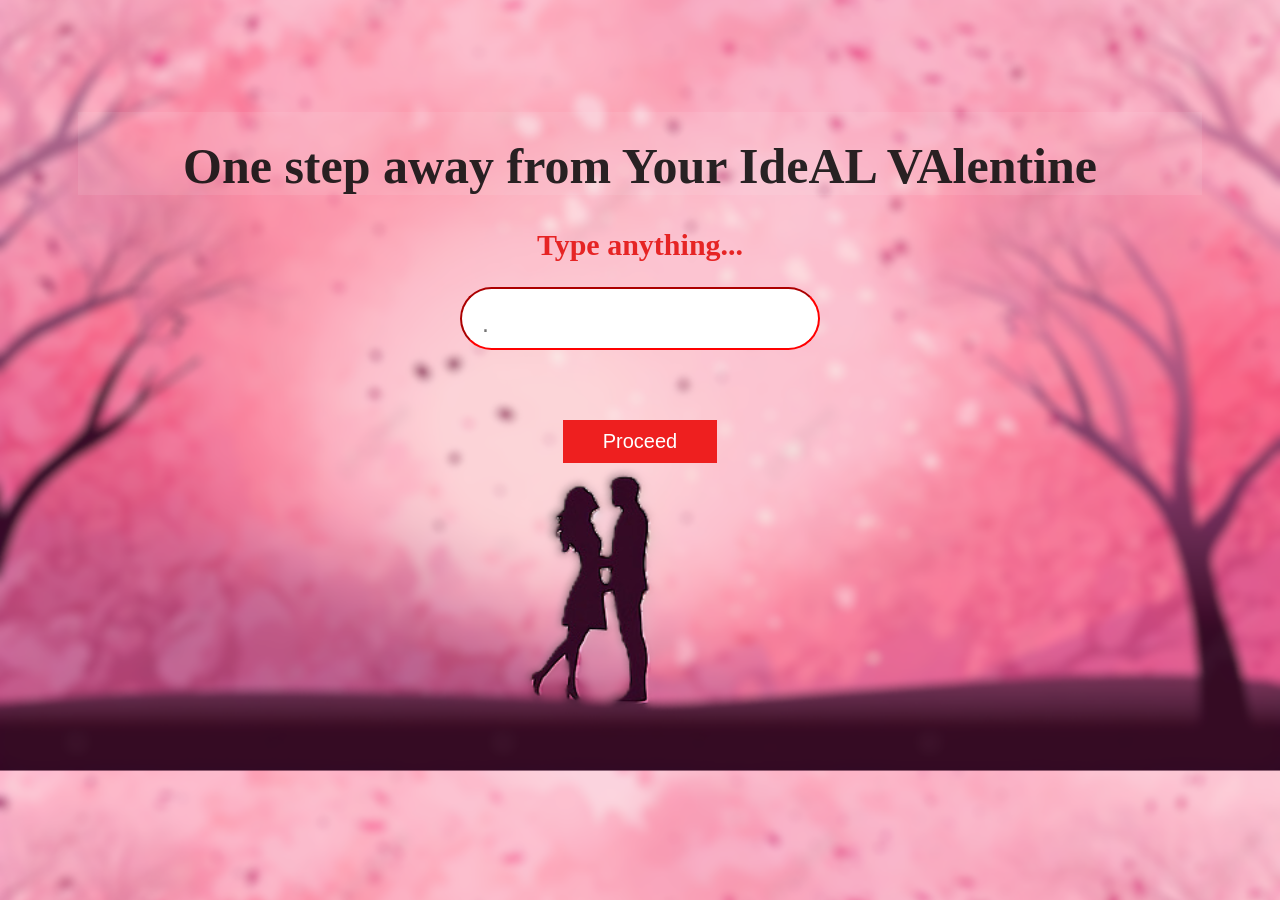
<file: index.html>
<!DOCTYPE html>
<html lang="en">
<head>
    <meta charset="UTF-8">
    <meta name="viewport" content="width=device-width, initial-scale=1.0">
    <title>Valentine's Fun</title>
    <style>
        body {
            text-align: center;
            font-family: Arial, sans-serif;
            background-color: pink;
            padding: 70px;
            background-image:url("images/image_no_watermark\ \(1\).png"); 
            background-size: cover;
            background-position-y: 48%;
           
        }
        input {
            padding: 20px;
            padding-block-end: 10px;
            font-size: 25px;
         
            margin-bottom: 70px;
            border-radius: 45px;
            border-color: red;
        }
        button {
            margin-bottom:140px;
            
            padding: 10px 40px;
            font-size: 20px;
            background-color: rgb(238, 31, 31);
            color: white;
            border: none;
            cursor: pointer;
        }
      .head h1{
        width:100%;

        display:flex;
        justify-content:center;
        color:rgba(16, 16, 16, 0.897);
        background-color: rgba(245, 245, 245, 0.093);
        padding-top: 25px;
        font-size: 50px;
        font-family:cursive;

      color:rgba(16, 16, 16, 0.897);
       
         }
       .head h2{
        width:100%;
        display:flex;
        justify-content:center;
        color:rgb(230, 36, 36);
    
        font-size: 30px;
        font-family:cursive;
       }
    </style>
</head>
<body>
    <div class="head">
    <h1 >One step away from Your IdeAL VAlentine</h1>
    <h2>Type anything...</h2>
</div>
         
    <form action="valentine.html">
        <input type="text" name="crushName" placeholder="." required>
        <br>
        <button type="submit">Proceed</button>
    </form>
</body>
</html>
</file>
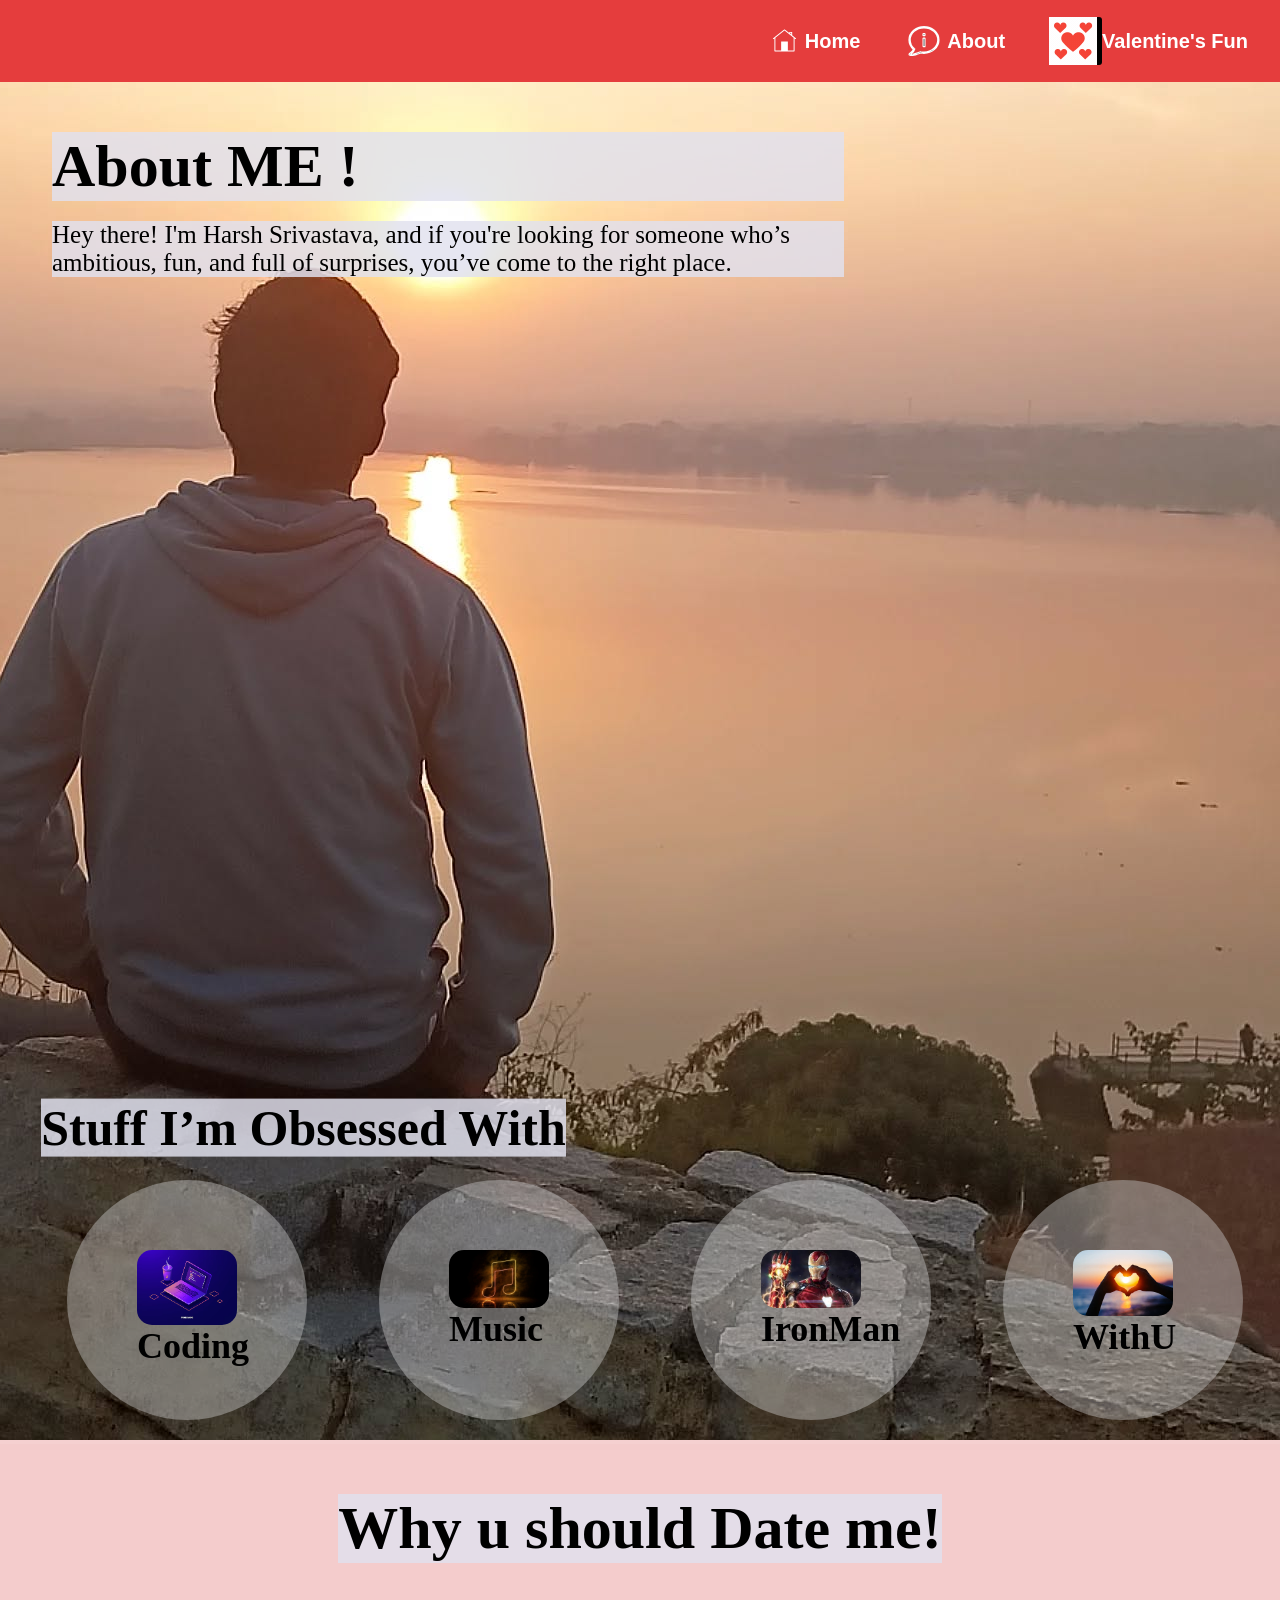
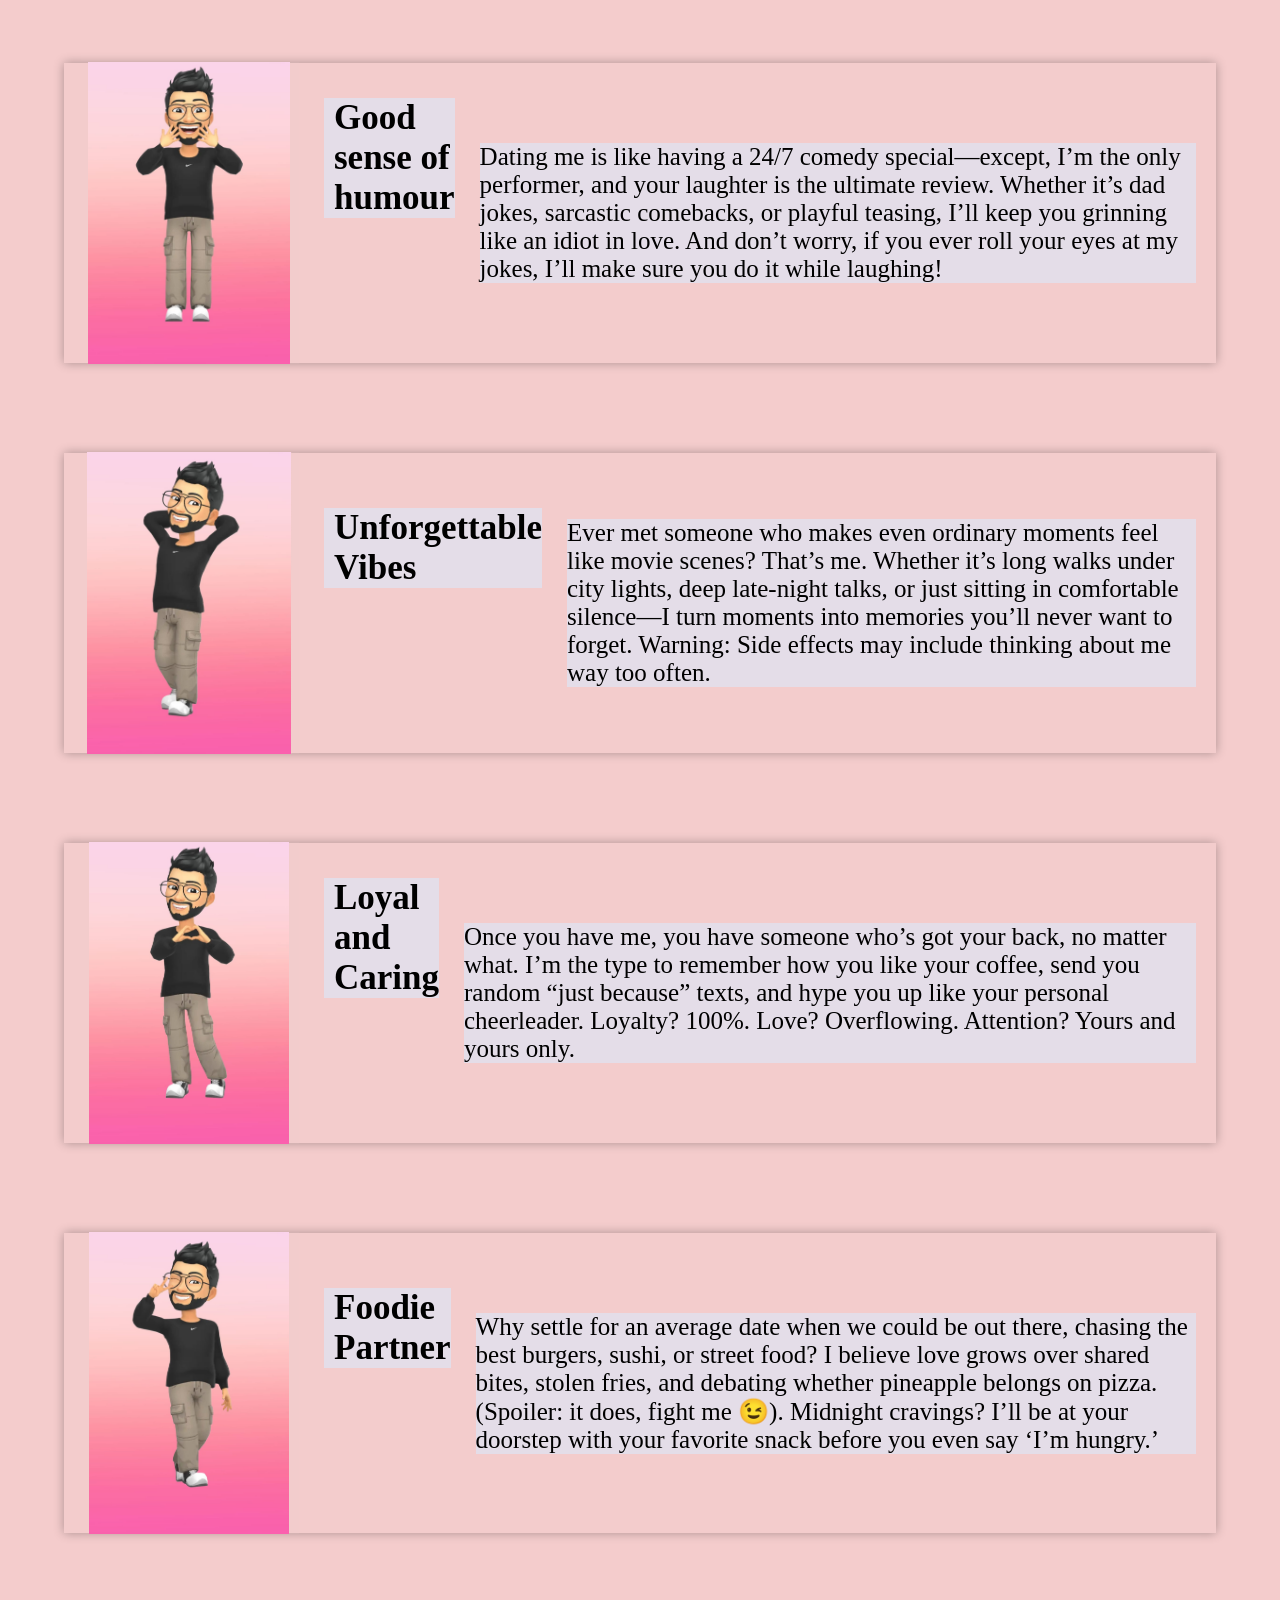
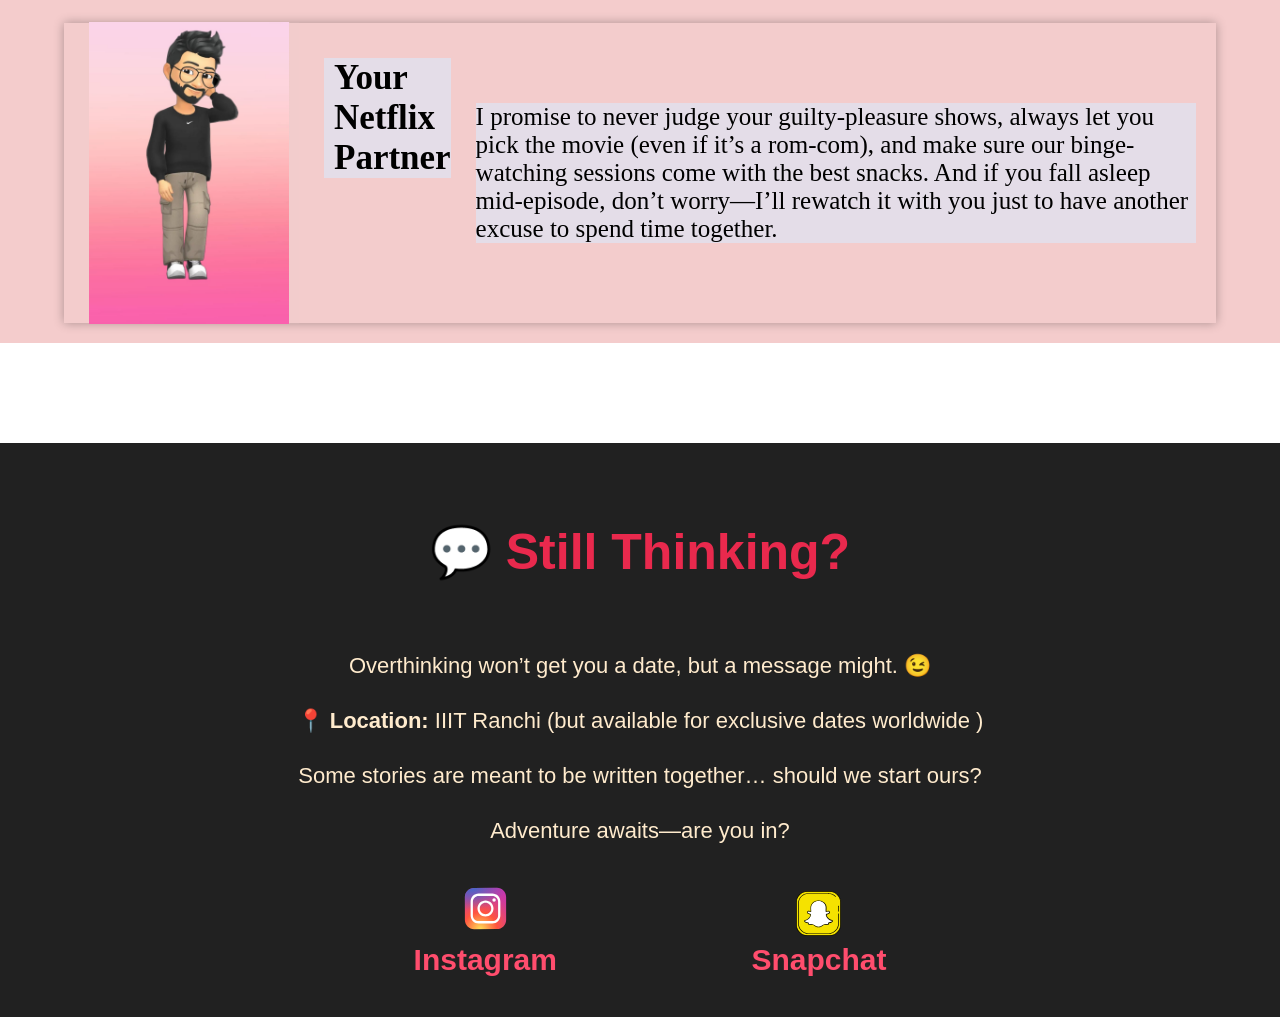
<file: about.html>
<!DOCTYPE html>
<html lang="en">
<head>
    <meta charset="UTF-8">
    <meta name="viewport" content="width=device-width, initial-scale=1.0">
    <title>About</title>
    <link rel="stylesheet" href="style.css">
</head>
<body>
    <nav class="navbar">
        <a href="valentine.html">
            <svg xmlns="http://www.w3.org/2000/svg" viewBox="0 0 50 50" width="35px" height="24px" fill="white"><path d="M 24.962891 1.0546875 A 1.0001 1.0001 0 0 0 24.384766 1.2636719 L 1.3847656 19.210938 A 1.0005659 1.0005659 0 0 0 2.6152344 20.789062 L 4 19.708984 L 4 46 A 1.0001 1.0001 0 0 0 5 47 L 18.832031 47 A 1.0001 1.0001 0 0 0 19.158203 47 L 30.832031 47 A 1.0001 1.0001 0 0 0 31.158203 47 L 45 47 A 1.0001 1.0001 0 0 0 46 46 L 46 19.708984 L 47.384766 20.789062 A 1.0005657 1.0005657 0 1 0 48.615234 19.210938 L 41 13.269531 L 41 6 L 35 6 L 35 8.5859375 L 25.615234 1.2636719 A 1.0001 1.0001 0 0 0 24.962891 1.0546875 z M 25 3.3222656 L 44 18.148438 L 44 45 L 32 45 L 32 26 L 18 26 L 18 45 L 6 45 L 6 18.148438 L 25 3.3222656 z M 37 8 L 39 8 L 39 11.708984 L 37 10.146484 L 37 8 z" fill="white"/></svg>
            Home</a>
     
        <a href="about.html" class="nav-link">
            <svg xmlns="http://www.w3.org/2000/svg" viewBox="0 0 50 50" width="40px" height="30px" style="stroke: white; stroke-width: 2;">
                <path d="M 25 1 C 11.222656 1 0 10.878906 0 23.1875 C 0 29.234375 2.773438 34.664063 7.21875 38.6875 C 6.546875 40.761719 5.046875 42.398438 3.53125 43.65625 C 2.714844 44.332031 1.933594 44.910156 1.3125 45.46875 C 1.003906 45.746094 0.722656 46.027344 0.5 46.375 C 0.277344 46.722656 0.078125 47.21875 0.21875 47.75 L 0.34375 48.15625 L 0.6875 48.375 C 1.976563 49.117188 3.582031 49.246094 5.3125 49.125 C 7.042969 49.003906 8.929688 48.605469 10.78125 48.09375 C 14.375 47.101563 17.75 45.6875 19.53125 44.90625 C 21.289063 45.273438 23.054688 45.5 24.90625 45.5 C 38.683594 45.5 49.90625 35.621094 49.90625 23.3125 C 49.90625 11.007813 38.78125 1 25 1 Z M 25 3 C 37.820313 3 47.90625 12.214844 47.90625 23.3125 C 47.90625 34.402344 37.730469 43.5 24.90625 43.5 C 23.078125 43.5 21.355469 43.320313 19.625 42.9375 L 19.28125 42.84375 L 19 43 C 17.328125 43.738281 13.792969 45.179688 10.25 46.15625 C 8.476563 46.644531 6.710938 47.019531 5.1875 47.125 C 4.167969 47.195313 3.539063 46.953125 2.84375 46.78125 C 3.339844 46.355469 4.019531 45.847656 4.8125 45.1875 C 6.554688 43.742188 8.644531 41.730469 9.375 38.75 L 9.53125 38.125 L 9.03125 37.75 C 4.625 34.015625 2 28.875 2 23.1875 C 2 12.097656 12.175781 3 25 3 Z M 23.8125 12.8125 C 23.511719 12.8125 23.40625 12.988281 23.40625 13.1875 L 23.40625 15.8125 C 23.40625 16.113281 23.613281 16.1875 23.8125 16.1875 L 26.1875 16.1875 C 26.488281 16.1875 26.59375 16.011719 26.59375 15.8125 L 26.59375 13.1875 C 26.59375 12.886719 26.386719 12.8125 26.1875 12.8125 Z M 23.90625 20.09375 C 23.605469 20.09375 23.5 20.300781 23.5 20.5 L 23.5 33.90625 C 23.5 34.207031 23.707031 34.3125 23.90625 34.3125 L 23.90625 34.40625 L 26.1875 34.40625 C 26.488281 34.40625 26.59375 34.199219 26.59375 34 L 26.59375 20.5 C 26.59375 20.199219 26.386719 20.09375 26.1875 20.09375 Z"/>
            </svg>About
        </a></svg>

        <a href="harsh.html" class="nav-link">
            <div class="gif-container">
            <img src="images/icons8-valentine.gif" alt="GIF" >
        </div>
        

            Valentine's Fun</a> 

    </nav>
    <div class="mainSection">
        <div class="backgroundimage">
        <img src="images/harshbackground.png" alt="">
        </div>
        <div class="text-overlay">
           <h1>About ME !</h1>
           <p>
            Hey there! I'm Harsh Srivastava, and if you're looking for someone who’s ambitious, fun, and full of surprises, you’ve come to the right place.
           </p>
           </div>
        
       
            <div class="hobbie">
           <h1>Stuff I’m Obsessed With</h1> 
           </div>
            <div class="slider-container">
                           
            
                <div class="slide">
                    <img src="images/coding.avif" alt="" srcset="">
                    <h2 >Coding</h2>
                </div>
                <div class="slide">
                    <img src="images/music.jpg" alt="">
                    <h2>Music</h2>

                    
                </div>
                <div class="slide">
                    <img src="images/ironmanreal.jpg" alt="">
                    <h2>IronMan</h2>
                </div>
                <div class="slide">
                    <img src="images/love.jpg" alt="">
                    <h2>WithU</h2>
                </div>
              
        
            </div>
         </div>
         
                




        
    

<div class="next-container">
    <div class="section1">
        <h1>Why u should Date me!</h1>
        

    </div>
    <div class="ticket-container">
        <div class="ticket">
            
            <div class="ticketimage">
                <img src="images/ticketp.jpg" alt="">
            </div>
            <h2>Good sense of humour</h2>
            <p>
                Dating me is like having a 24/7 comedy special—except, I’m the only performer, and your laughter is the ultimate review. Whether it’s dad jokes, sarcastic comebacks, or playful teasing, I’ll keep you grinning like an idiot in love. And don’t worry, if you ever roll your eyes at my jokes, I’ll make sure you do it while laughing!

            </p>
            


        </div>
        <div class="ticket">
            <div class="ticketimage">
                <img src="images/ticket2.jpg" alt="">
            </div>
            <h2>Unforgettable Vibes</h2> 
            <p>
                Ever met someone who makes even ordinary moments feel like movie scenes? That’s me. Whether it’s long walks under city lights, deep late-night talks, or just sitting in comfortable silence—I turn moments into memories you’ll never want to forget. Warning: Side effects may include thinking about me way too often.
            </p> 
            
        </div>
        <div class="ticket">
            <div class="ticketimage">
                <img src="images/ticket3.jpg" alt="">
            </div>
            <h2>Loyal and Caring</h2>
                        <p>
                Once you have me, you have someone who’s got your back, no matter what. I’m the type to remember how you like your coffee, send you random “just because” texts, and hype you up like your personal cheerleader. Loyalty? 100%. Love? Overflowing. Attention? Yours and yours only.
            </p>  
            
            
        </div>
        <div class="ticket">
            <div class="ticketimage">
                <img src="images/ticket4.jpg" alt="">
            </div>
            <h2>Foodie Partner</h2>
            <p>
                Why settle for an average date when we could be out there, chasing the best burgers, sushi, or street food? I believe love grows over shared bites, stolen fries, and debating whether pineapple belongs on pizza. (Spoiler: it does, fight me 😉). Midnight cravings? I’ll be at your doorstep with your favorite snack before you even say ‘I’m hungry.’
            </p>
            
            
        </div>
        <div class="ticket">  
            <div class="ticketimage">
                <img src="images/ticket5.jpg" alt="">
            </div>
            <h2>Your Netflix Partner</h2>
            <p>
                I promise to never judge your guilty-pleasure shows, always let you pick the movie (even if it’s a rom-com), and make sure our binge-watching sessions come with the best snacks. And if you fall asleep mid-episode, don’t worry—I’ll rewatch it with you just to have another excuse to spend time together.
            </p>
            
        </div>
        
    

    </div>


</div>
<footer class="footer">
    <h2>💬 Still Thinking?</h2>
    <p>Overthinking won’t get you a date, but a message might. 😉</p>
    
    <p>📍 <strong>Location:</strong> IIIT Ranchi (but available for exclusive dates worldwide )</p>
    <p> Some stories are meant to be written together… should we start ours?</p>
    <p> Adventure awaits—are you in?</p>
    <div class="social-icons">
        <a href="https://www.instagram.com/harshsrivastava337/">
            <svg xmlns="http://www.w3.org/2000/svg" viewBox="0 0 48 48" width="55px" height="55px"><radialGradient id="yOrnnhliCrdS2gy~4tD8ma" cx="19.38" cy="42.035" r="44.899" gradientUnits="userSpaceOnUse"><stop offset="0" stop-color="#fd5"/><stop offset=".328" stop-color="#ff543f"/><stop offset=".348" stop-color="#fc5245"/><stop offset=".504" stop-color="#e64771"/><stop offset=".643" stop-color="#d53e91"/><stop offset=".761" stop-color="#cc39a4"/><stop offset=".841" stop-color="#c837ab"/></radialGradient><path fill="url(#yOrnnhliCrdS2gy~4tD8ma)" d="M34.017,41.99l-20,0.019c-4.4,0.004-8.003-3.592-8.008-7.992l-0.019-20	c-0.004-4.4,3.592-8.003,7.992-8.008l20-0.019c4.4-0.004,8.003,3.592,8.008,7.992l0.019,20	C42.014,38.383,38.417,41.986,34.017,41.99z"/><radialGradient id="yOrnnhliCrdS2gy~4tD8mb" cx="11.786" cy="5.54" r="29.813" gradientTransform="matrix(1 0 0 .6663 0 1.849)" gradientUnits="userSpaceOnUse"><stop offset="0" stop-color="#4168c9"/><stop offset=".999" stop-color="#4168c9" stop-opacity="0"/></radialGradient><path fill="url(#yOrnnhliCrdS2gy~4tD8mb)" d="M34.017,41.99l-20,0.019c-4.4,0.004-8.003-3.592-8.008-7.992l-0.019-20	c-0.004-4.4,3.592-8.003,7.992-8.008l20-0.019c4.4-0.004,8.003,3.592,8.008,7.992l0.019,20	C42.014,38.383,38.417,41.986,34.017,41.99z"/><path fill="#fff" d="M24,31c-3.859,0-7-3.14-7-7s3.141-7,7-7s7,3.14,7,7S27.859,31,24,31z M24,19c-2.757,0-5,2.243-5,5	s2.243,5,5,5s5-2.243,5-5S26.757,19,24,19z"/><circle cx="31.5" cy="16.5" r="1.5" fill="#fff"/><path fill="#fff" d="M30,37H18c-3.859,0-7-3.14-7-7V18c0-3.86,3.141-7,7-7h12c3.859,0,7,3.14,7,7v12	C37,33.86,33.859,37,30,37z M18,13c-2.757,0-5,2.243-5,5v12c0,2.757,2.243,5,5,5h12c2.757,0,5-2.243,5-5V18c0-2.757-2.243-5-5-5H18z"/></svg> <div class="hey">Instagram</div>  </a>
        <a href="https://www.snapchat.com/add/harshsrivas6556?share_id=XJExiMbjgaQ&locale=en-GB"><?xml version="1.0" encoding="iso-8859-1"?>
            <!-- Uploaded to: SVG Repo, www.svgrepo.com, Generator: SVG Repo Mixer Tools -->
            <svg height="45px" width="45px" version="1.1" id="Layer_1" xmlns="http://www.w3.org/2000/svg" xmlns:xlink="http://www.w3.org/1999/xlink" 
                 viewBox="0 0 508 508" xml:space="preserve">
            <path style="fill:#F5E200;" d="M504,378.8c0,68.8-56.4,125.2-125.2,125.2H129.2C60.4,504,4,447.6,4,378.8V129.2
                C4,60.4,60.4,4,129.2,4h249.6C447.6,4,504,60.4,504,129.2V378.8z"/>
            <path style="fill:#FFFFFF;" d="M252.8,111.6c-18.8,0-38.4,5.6-53.6,17.6c-11.6,8.8-20.4,21.2-26,34.4c0,0-0.8,0-0.8,0.4
                c-5.6,13.6-5.2,28.4-5.2,41.6l0,0c4,9.6,2.4,18.8,1.6,27.2c0,0.4,0.4,1.2,0.4,1.2c-4.4,0.8-8.4,0.4-13.2,0.4l0,0
                c-3.2,0-6.4-2.4-10.4-3.6c0,0,0-0.4-0.4-0.4c-3.6-0.8-7.2,0-10,2l0,0l0,0c-2.4,1.6-5.2,4-5.6,8.4c0,0.4,0,0.4,0,0.8
                c0.4,2.4,2,4.4,3.6,5.6c1.6,1.2,2.8,2,3.6,2.8v-0.4c6.8,4.4,14.4,8.4,21.2,8.4l0,0c4.4,4,8.4,5.6,9.2,9.6c1.2,4.8,0,11.2-4,16.8l0,0
                c-8,14.8-18.4,27.6-32,36.8c-7.2,4.8-15.2,8.4-23.6,10.8c0,0,0,0-0.4,0c-1.6,0.8-5.6,1.2-8.4,4.8c0,0.4-0.4,0.4-0.4,0.8
                c-0.8,2.4,0,5.2,1.2,6.8c1.2,1.6,2.4,2.4,3.6,2.8l0,0c7.2,4,14.8,5.6,22,7.6l0,0c5.2,1.2,9.6,1.6,13.6,3.2c0,0.4,0.4,1.6,1.6,3.6
                c1.2,4,2,8.4,3.2,13.2c0.4,1.2,1.6,2.4,2.8,2.8c3.2,0.8,4.8-0.4,5.2-0.4h0.4c12-2,23.6-4,34.4-1.2l0,0c11.2,2.8,20.8,10.8,32,17.6
                H218l0,0c8,4.8,16,9.2,27.6,9.6l0,0l-0.4,0.8c7.6,0.4,14,0.4,21.2,0.4l0,0c6-4,12-3.6,17.2-6.8c0,0,0-0.4,0.4-0.4
                c11.6-6.8,22-14.8,33.6-20l0,0c3.6-1.2,8.4-1.2,13.6-1.6l0,0c9.6-0.4,18.8,0.4,28.4,1.6c0.4,0,0.8,0,0.8,0c1.2,0,2.4-0.8,3.2-1.6
                c0.8-0.8,0.8-1.6,0.8-2c0.4-0.8,0.4-1.6,0-0.8c0-0.4,0.4-0.4,0.4-0.8c1.6-5.6,2.8-10.8,5.6-14c1.2-1.2,3.2-2,6-1.6h0.4
                c8-0.8,15.6-4,22.4-6.4c0,0,0,0,0.4,0c2.4-1.2,6.4-2.4,9.2-6l0,0l0,0c2.4-3.2,1.2-7.2-2-9.2l0,0h-1.2h-0.8l0,0
                c-4-2.4-6.8-2.8-9.2-3.6h0.4c-16-5.2-30-16-40.4-29.6c-5.6-7.6-10.4-15.6-14-24.4l0,0c-1.2-3.6-1.2-8,0.4-10.4l0,0
                c2.8-4,8.4-6.8,14-8.8l0,0c6.4-2,13.2-4.8,18.8-9.6l0,0c0.8-0.8,1.2-2,2-3.6s3.2-4-0.4-6.4l0,0c0-3.2-1.2-6-5.2-7.2l0,0
                c-3.6,0-7.6,0-11.2,0l0,0l0,0c-4,1.2-7.2,2.4-10,2.8l0,0c-4,0-8,0-11.2-1.2c0-0.4,0-2.8,0-2.8l0,0c-0.4-8-1.2-13.6-1.2-21.2l0,0
                c0-11.2,1.6-22.8,0-34.4h0.4c-3.6-19.6-16-37.2-32-48.4c-11.6-8-25.2-10.8-39.2-14.8l0,0C262,111.2,257.2,111.6,252.8,111.6z"/>
            <path d="M378.8,508H129.2C58,508,0,450,0,378.8V129.2C0,58,58,0,129.2,0h249.6C450,0,508,58,508,129.2v249.6
                C508,450,450,508,378.8,508z M129.2,8C62.4,8,8,62.4,8,129.2v249.6C8,445.6,62.4,500,129.2,500h249.6c66.8,0,121.2-54.4,121.2-121.2
                V129.2C500,62.4,445.6,8,378.8,8H129.2z"/>
            <path d="M370,484H138c-62,0-114-52.4-114-114V138C24,76,76,24,138,24h231.2c2.4,0,4,1.6,4,4s-1.6,4-4,4H138C80.4,32,32,80.4,32,138
                v232c0,57.6,48.8,106,106,106h232c57.6,0,106-48.8,106-106V258c0-2.4,1.6-4,4-4s4,1.6,4,4v112C484,432,432,484,370,484z"/>
            <path d="M446.8,65.2c-1.2,0-2-0.4-2.8-1.2c-19.6-19.6-50-32-78-32c-2.4,0-4-1.6-4-4s1.6-4,4-4c30.4,0,62.4,13.2,83.6,34.4
                c1.6,1.6,1.6,4,0,5.6C449.2,64.8,448,65.2,446.8,65.2z"/>
            <path d="M480,234c-2.4,0-4-1.6-4-4v-59.2c0-2.4,1.6-4,4-4s4,1.6,4,4V230C484,232.4,482.4,234,480,234z"/>
            <path d="M256,410.4c-0.8,0-1.6,0-2.4,0c-0.4,0-1.2,0-1.6,0c-20.8,0-34.8-10-46-17.6c-7.6-5.2-13.6-9.6-20.4-10.8
                c-3.6-0.8-7.2-0.8-11.2-0.8c-6.4,0-11.2,0.8-15.2,1.6h-0.4c-2.4,0.4-5.2,1.2-8,1.2c-6,0-10.4-3.2-12.4-9.2c-0.8-2.4-1.2-4.8-1.6-6.8
                l-0.4-0.8c-0.4-1.2-0.8-2.8-0.8-4c-13.2-2-22.8-4.8-29.6-8c-6.4-2.8-10.8-6.8-12.8-11.2v-0.4c-0.4-1.6-0.8-2.8-0.8-4.4
                c-0.4-5.6,3.6-10.8,9.6-11.6c9.2-1.6,17.6-4.8,25.6-10c6.4-4,12.8-9.6,18.4-16c9.6-11.2,14.4-21.6,15.2-23.6c0,0,0,0,0-0.4
                c0,0,0-0.4,0.4-0.4c1.6-3.2,2-6,1.6-7.2c-1.6-3.6-10-6.4-14.4-8l-1.2-0.4c-1.6-0.4-2.8-0.8-4-1.2c-5.6-2.4-10-4.8-13.2-7.6
                c-6.4-6-6.4-12.4-5.6-14.8c0.8-4.4,4-8.4,8.8-11.2c6-3.6,13.6-4,18.8-1.6c4.8,2.4,8.8,3.2,12.4,3.2c0.4,0,0.8,0,0.8,0
                c0-1.2,0-2.4-0.4-3.6v-0.4c-1.2-21.6-3.2-48.8,4.4-65.2c5.2-11.2,12-20.8,20-28.8c6.8-6.8,15.2-12,24-16c15.6-6.8,30.4-8,37.6-8h5.2
                c0,0,0.4,0,0.8,0c7.2,0,22,1.2,37.6,8c9.2,4,17.2,9.6,24.4,16c8.4,8,15.2,17.6,20.4,28.8c7.6,16.4,5.6,43.6,4.4,65.2v1.2
                c0,1.2,0,2-0.4,2.8c0,0,0,0,0.4,0c3.2-0.4,7.2-1.6,11.6-3.2c3.2-1.6,6.4-1.6,8-1.6c2.8,0,6,0.4,8.4,1.6c7.6,2.8,12.4,8.8,12.4,15.6
                c0,2.4-0.4,6.8-4.8,11.6c-3.2,3.2-7.6,6-14,8.4c-0.8,0.4-2,0.8-3.6,1.2l-1.6,0c-4.4,1.6-12.8,4-14.4,8c-0.8,1.6-0.4,4,1.2,7.6
                c0,0.4,0.4,0.8,0.4,0.8c4,8.4,22.4,43.2,58.8,49.2c6,0.8,10,6,9.6,12c0,1.6-0.4,2.8-0.8,4.4c-2,4.8-6.4,8.4-12.8,11.2
                c-6.8,3.2-16.4,6-29.6,8c-0.4,1.2-0.8,2.4-0.8,4l-0.4,2c-0.4,2-0.8,4-1.6,5.6c-1.6,5.6-6,8.8-12,8.8c-2.4,0-5.2-0.4-8.4-0.8
                c-4-0.8-9.2-1.6-15.6-1.6c-4,0-7.6,0.4-11.2,0.8c-6.8,1.2-13.2,5.6-20.4,10.8C290.8,400.8,276.8,410.4,256,410.4z M174.4,373.2
                c4.4,0,8.4,0.4,12.4,1.2c8.4,1.6,15.6,6.4,23.6,12c11.2,8,23.2,16.4,41.6,16.4c0.4,0,0.8,0,0.8,0c0.4,0,0.4,0,0.8,0c0.4,0,1.2,0,2,0
                c18.4,0,30.4-8.8,41.2-16.4c8-5.6,15.2-10.8,24-12c4-0.8,8.4-1.2,12.4-1.2c7.2,0,12.8,0.8,17.2,2c3.2,0.8,5.6,0.8,6.4,0.8
                c2.4,0,4-1.2,4.4-3.2s0.8-3.6,1.2-5.2l0.4-2c0.8-3.6,1.6-6,2-7.6c0.4-1.2,1.6-2,3.2-2.4c13.2-2,23.6-4.8,29.6-7.6
                c4.8-2,7.6-4.4,8.8-7.2c0.4-0.4,0.4-1.2,0.4-2c0-1.6-1.2-3.2-2.8-3.6c-41.2-6.8-61.2-46.4-64.8-54c0-0.4-0.4-0.4-0.4-0.8
                c-2.8-5.6-3.2-10-1.6-14c2.8-7.2,12.8-10.4,19.6-12.4l1.6-0.4c1.2-0.4,2-0.8,2.8-0.8c5.2-2,8.8-4.4,11.2-6.8
                c2.4-2.4,2.8-4.8,2.8-5.6c0-3.2-2.8-6.4-7.6-8c-1.6-0.8-3.6-1.2-5.6-1.2c-0.8,0-2.8,0-4.8,0.8c-5.2,2.4-10,4-14.4,4c0,0-0.4,0-0.8,0
                c-2.4,0-4.4-0.8-5.6-1.2c-1.6-0.8-2.4-2.4-2.4-4v-2c0-1.2,0-2.8,0.4-4.4v-1.2c1.2-20.8,2.8-46.8-3.6-61.2
                c-4.8-10.4-10.8-19.2-18.4-26.4c-6.4-6-13.6-10.8-22-14.4c-14.4-6.4-27.6-7.2-34.4-7.2h-6c-6.8,0-20.4,0.8-34.4,7.2
                c-8.4,3.6-15.6,8.4-22,14.4c-7.6,7.2-13.6,16-18.4,26.4c-6.8,14.8-5.2,40.8-3.6,61.6v0.4c0,2.4,0.4,4.8,0.4,7.2c0,1.6-0.8,3.2-2.4,4
                c-6,2.4-13.6,1.6-22.4-2.8c-2.8-1.2-7.6-0.8-11.2,1.2c-2.8,1.6-4.4,3.6-4.8,6c-0.4,1.6,0,4.4,3.2,7.2c2.4,2,6,4,10.8,6
                c0.8,0.4,2,0.8,3.2,1.2l1.2,0.4c6.8,2,16.4,5.2,19.6,12.4c1.6,3.6,1.2,8.4-1.6,13.6v0.4c-0.8,2-6,13.6-16.4,25.6
                c-6,7.2-12.8,13.2-20,17.6c-8.8,5.6-18.4,9.2-28.4,11.2c-1.6,0.4-2.8,1.6-2.8,3.6c0,0.8,0,1.2,0.4,2l0,0c1.2,2.4,4,4.8,8.8,6.8
                c6.4,3.2,16.4,5.6,30,7.6c1.2,0,2.4,0.8,2.8,2c0.8,1.6,1.6,4.4,2.4,7.6l0.4,1.2c0.4,2,0.8,4,1.6,6.4s2,3.2,4.8,3.2
                c2,0,4.4-0.4,6.4-0.8h0.4C161.6,374.4,167.2,373.2,174.4,373.2z"/>
            </svg><div> Snapchat</div>
          
        </a>
    </div>
</footer>

</body>
</html>
</file>
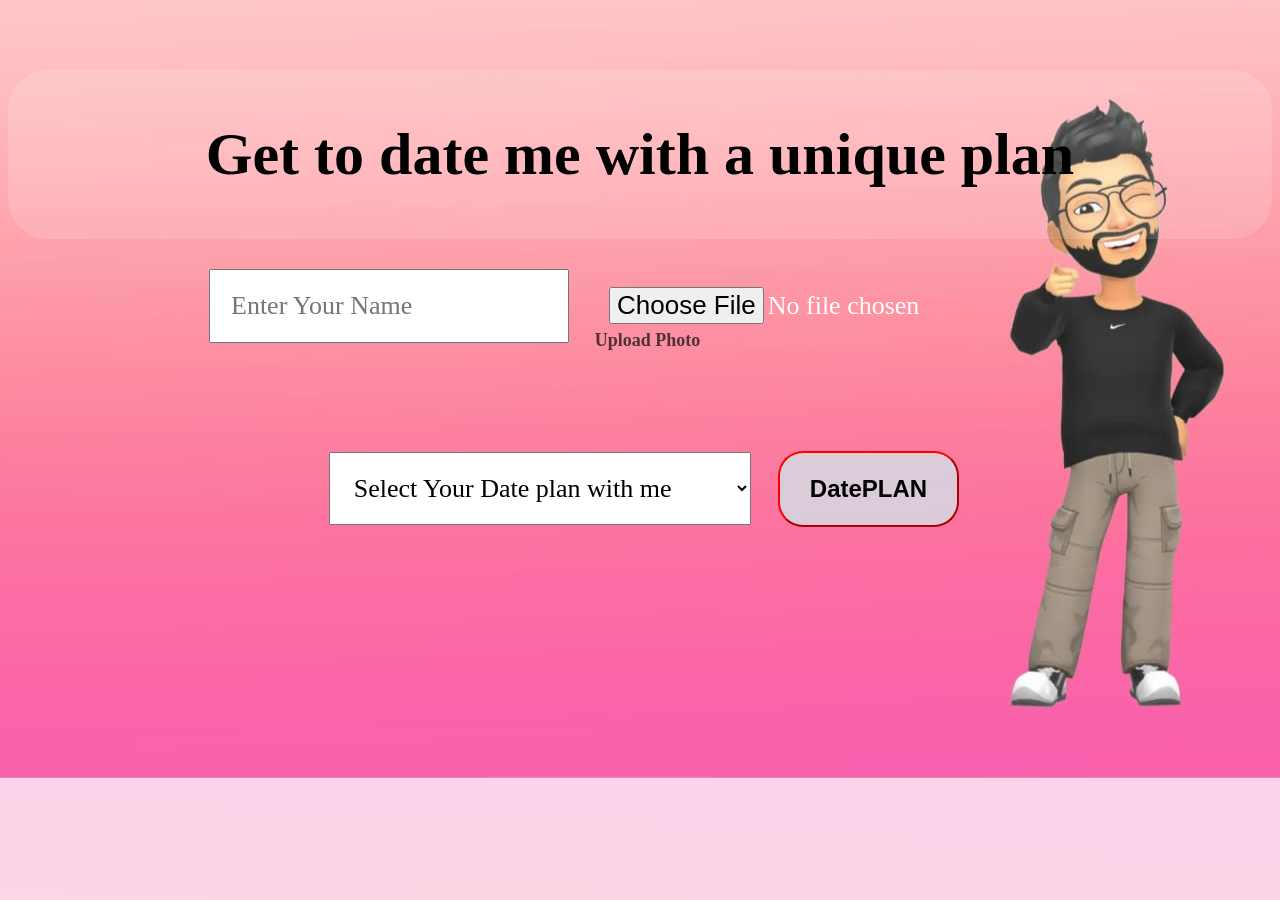
<file: harsh.html>
<!DOCTYPE html>
<html lang="en">
<head>
    <meta charset="UTF-8">
    <meta name="viewport" content="width=device-width, initial-scale=1.0">
    <title>DATEPLAN With me!</title>
    <style>
        body {
            text-align: center;
            background-color: black;
            color: white;
            font-family: cursive;
            background-image: url("images/bg1111.jpg");
            background-size: cover;
            background-position-y: 68%;
        }
        h1 {
            color: black;
        }
        .input-container {
            margin-top: 20px;
        }
        input, select {
            padding: 20px;
            font-size: 26px;
            margin: 8px;
            font-family: cursive;
        }
        .badge {
            display: inline-block;
            width: 400px;
            height: 300px;
            color: black;
            font-size: 18px;
            font-weight: bold;
            font-family: cursive;
            border-radius: 75px;
            border-width: 10px;
            padding: 20px;
            text-align: center;
            position: relative;
            border-color: black;
        }
        .character-img {
            width: 100px;
            height: 100px;
            border-radius: 50%;
            position: absolute;
            left: 150px;
            top: 10px;
        }
        .mine {
            width: 100px;
            height: 100px;
            border-radius: 50%;
            position: absolute;
            left: 30px;
            top: 10px;
            padding-right: 50px;
        }
        .mine img {
            width: 100%;
            height: 100%;
            border-radius: 50%;
        }
        .name-section {
            margin-top: 140px;
            display: flex;
            justify-content: space-between;
            align-items: center;
            font-size: 20px;
        }
        .resolution-section {
            position: absolute;
            bottom: 10px;
            left: 20px;
            right: 20px;
            background-color: rgb(230, 242, 254);
            color: rgb(232, 51, 51);
            font-size: 20px;
            font-style: italic;
            font-family: cursive;
            padding: 10px;
            border-radius: 10px;
            min-height: 50px;
        }
        .download-btn {
            margin-top: 20px;
            padding: 12px 20px;
            background-color: rgb(18, 18, 18);
            font-family: cursive;
            color: rgb(241, 233, 233);
            font-size: 30px;
            border: none;
            cursor: pointer;
            font-weight: bold;
            margin-left: 10px;
            border-radius: 30px;
        }
        .generateBadge {
            padding: 22px 30px;
            background-color: #d5d8e0df;
            border-color: red;
            color: black;
            font-size: 24px;
            border-radius: 25px;
            cursor: pointer;
            font-weight: 800;
            margin-top: 50px;
            margin-left: 15px;
        }
        .header {
            background-color: rgba(255, 255, 255, 0.136);
            color: black;
            padding: 10px;
            font-size: 30px;
            font-weight: bold;
            border-radius: 40px;
            border-width: 20px;
            border-color: red;
            margin-top: 70px;
        }
        .bgphoto {
            display: flex;
            justify-content: center;
            align-items: center;
            margin: 0 auto;
            width: 50%;
            height: auto;
            object-fit: cover;
            transform: scale(0.35);
            margin-left: 900px;
            margin-top: 50px;
        }
        .para {
            font-size: 10px;
            font-family: cursive;
            color: whitesmoke;
            margin-top: 10px;
            margin-left: 20px;
            margin-right: 20px;
        }
        .upload2 {
            color: black;
            font-size: 15px;
            font-weight: 800;
            margin-left: 15px;
            margin-top: -40px;
        }
        .upload2 h3 {
            color: rgba(21, 20, 20, 0.756);
            font-size: 18px;
            font-weight: 800;
            margin-bottom: 50px;
            font-family: cursive;
        }
    </style>
</head>
<body>
<div class="header">
    <h1>Get to date me with a unique plan</h1>
</div>

<div class="input-container">
    <input type="text" id="username" placeholder="Enter Your Name">
    <input type="file" id="photoUpload" accept="image/*" title="Upload Your Photo">
    <div class="upload2"><h3>Upload Photo</h3></div>
    <select id="resolution">
        <option value="">Select Your Date plan with me</option>
        <option value="resolution1">Cafe + Deep Conversations</option>
        <option value="resolution2">Movie Night at Home</option>
        <option value="resolution3">Mini Road Trip</option>
        <option value="resolution4">Arcade or Gaming Night</option>
        <option value="resolution5">Amusement Park or Bowling Date</option>
        <option value="resolution6">Trekking or Nature Walk</option>
        <option value="resolution7">Cycling Date</option>
        <option value="resolution8">Stargazing Night</option>
        <option value="resolution9">Boating or Lakeside Picnic</option>
        <option value="resolution10">Attend a Local Event or Festival</option>
        <option value="resolution11">Bookstore or Library Date</option>
    </select>
    <button class="generateBadge" onclick="generateBadge()">DatePLAN</button>
</div>

<div class="badge" id="badge" style="display: none; background: linear-gradient(to right, #ff7e5f, #feb47b);">
    <img class="character-img" id="characterImg" src="images/photo4.jpg" alt="Character Image">
    <div class="mine"><img src="images/photo4.jpg" alt="" srcset=""></div>
    <div class="name-section" id="badgeName"></div>
    <div class="resolution-section" id="badgeResolution"></div>
    <div class="para"><p> to the most beautiful person in my life – you! This badge is proof that you’ve stolen my heart and made my world brighter. Keep being amazing, because you’re my favorite kind of magic Excited for the date with uuu.</p></div>
</div>

<button class="download-btn" id="downloadBtn" style="display: none;" onclick="downloadBadge()">Download plan</button>

<script>
    function generateBadge() {
        let name = document.getElementById("username").value;
        const resolutionSelect = document.getElementById('resolution');
        const photoUpload = document.getElementById('photoUpload').files[0];
        const resolution = resolutionSelect.options[resolutionSelect.selectedIndex].text;

        if (name.trim() === "" || resolution.trim() === "" || !photoUpload) {
            alert("Please enter your name, select a resolution, and upload a photo!");
            return;
        }

        let badge = document.getElementById("badge");
        let badgeName = document.getElementById("badgeName");
        let badgeResolution = document.getElementById("badgeResolution");
        let characterImg = document.getElementById("characterImg");

        badgeName.innerHTML = ` ${name} `;
        badgeResolution.innerHTML = `❤️ ${resolution}`;

        let reader = new FileReader();
        reader.onload = function (e) {
            characterImg.src = e.target.result;
        }
        reader.readAsDataURL(photoUpload);

        badge.style.display = "block";
        document.getElementById("downloadBtn").style.display = "block";
    }

    function downloadBadge() {
        let canvas = document.createElement('canvas');
        let ctx = canvas.getContext('2d');
        let badge = document.getElementById('badge');
        let characterImg = document.getElementById('characterImg');
        let badgeName = document.getElementById('badgeName');
        let badgeResolution = document.getElementById('badgeResolution');

        canvas.width = badge.offsetWidth;
        canvas.height = badge.offsetHeight;

        ctx.fillStyle = window.getComputedStyle(badge).backgroundColor;
        ctx.fillRect(0, 0, canvas.width, canvas.height);

        let img = new Image();
        img.onload = function () {
            ctx.drawImage(img, characterImg.offsetLeft, characterImg.offsetTop, characterImg.offsetWidth, characterImg.offsetHeight);
            ctx.font = "bold 20px cursive";
            ctx.fillStyle = "white";
            ctx.fillText(badgeName.innerText, 20, 150);
            ctx.font = "italic 16px Arial";
            ctx.fillText(badgeResolution.innerText, 20, 280);

            let link = document.createElement('a');
            link.download = 'badge.png';
            link.href = canvas.toDataURL();
            link.click();
        }
        img.src = characterImg.src;
    }
</script>

</body>
</html>
</file>
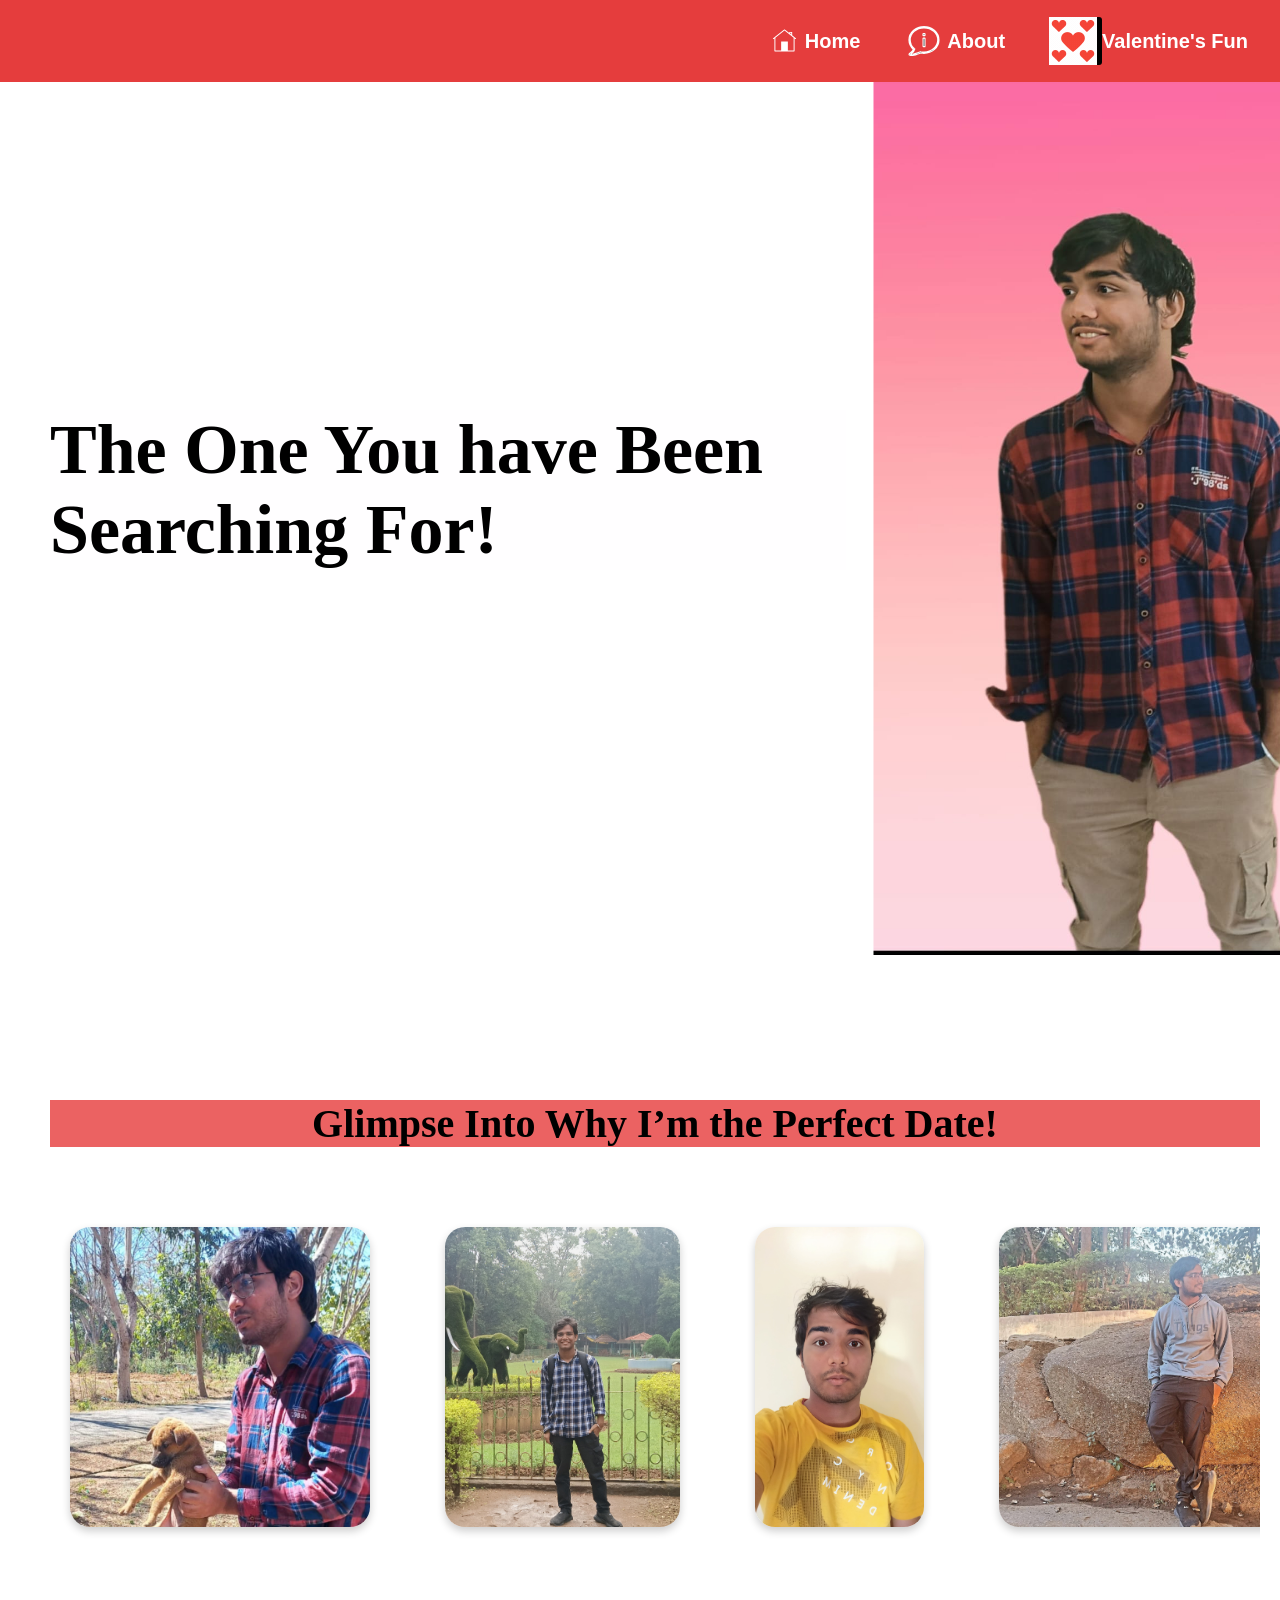
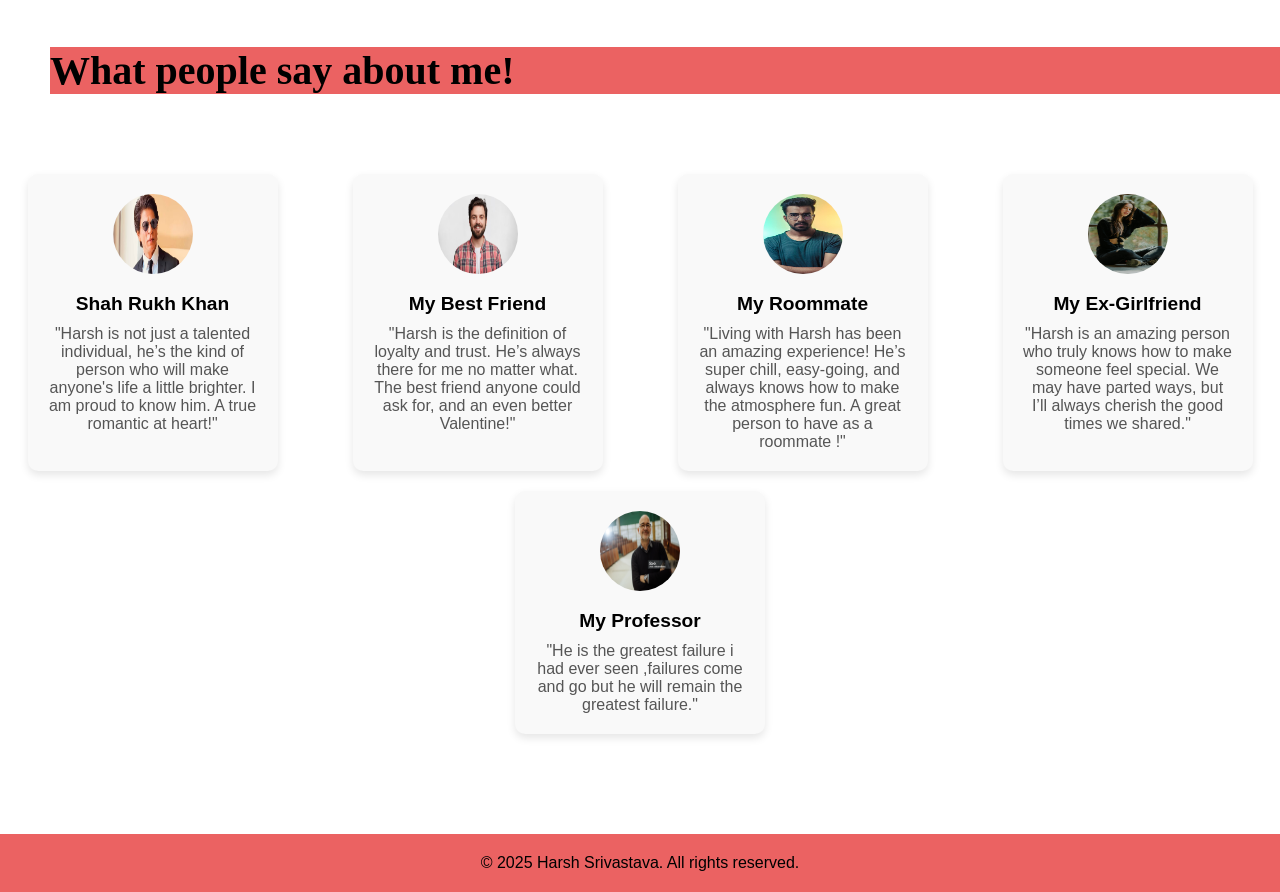
<file: valentine.html>
<!DOCTYPE html>
<html lang="en">
<head>
    <meta charset="UTF-8">
    <meta name="viewport" content="width=device-width, initial-scale=1.0">
    <title>valentine</title>
    <link rel="stylesheet" href="style.css">
</head>
<body>

    <nav class="navbar">
        <a href="valentine.html">
            <svg xmlns="http://www.w3.org/2000/svg" viewBox="0 0 50 50" width="35px" height="24px" fill="white"><path d="M 24.962891 1.0546875 A 1.0001 1.0001 0 0 0 24.384766 1.2636719 L 1.3847656 19.210938 A 1.0005659 1.0005659 0 0 0 2.6152344 20.789062 L 4 19.708984 L 4 46 A 1.0001 1.0001 0 0 0 5 47 L 18.832031 47 A 1.0001 1.0001 0 0 0 19.158203 47 L 30.832031 47 A 1.0001 1.0001 0 0 0 31.158203 47 L 45 47 A 1.0001 1.0001 0 0 0 46 46 L 46 19.708984 L 47.384766 20.789062 A 1.0005657 1.0005657 0 1 0 48.615234 19.210938 L 41 13.269531 L 41 6 L 35 6 L 35 8.5859375 L 25.615234 1.2636719 A 1.0001 1.0001 0 0 0 24.962891 1.0546875 z M 25 3.3222656 L 44 18.148438 L 44 45 L 32 45 L 32 26 L 18 26 L 18 45 L 6 45 L 6 18.148438 L 25 3.3222656 z M 37 8 L 39 8 L 39 11.708984 L 37 10.146484 L 37 8 z" fill="white"/></svg>
            Home</a>
         
        <a href="about.html" class="nav-link">
            <svg xmlns="http://www.w3.org/2000/svg" viewBox="0 0 50 50" width="40px" height="30px" style="stroke: white; stroke-width: 2;">
                <path d="M 25 1 C 11.222656 1 0 10.878906 0 23.1875 C 0 29.234375 2.773438 34.664063 7.21875 38.6875 C 6.546875 40.761719 5.046875 42.398438 3.53125 43.65625 C 2.714844 44.332031 1.933594 44.910156 1.3125 45.46875 C 1.003906 45.746094 0.722656 46.027344 0.5 46.375 C 0.277344 46.722656 0.078125 47.21875 0.21875 47.75 L 0.34375 48.15625 L 0.6875 48.375 C 1.976563 49.117188 3.582031 49.246094 5.3125 49.125 C 7.042969 49.003906 8.929688 48.605469 10.78125 48.09375 C 14.375 47.101563 17.75 45.6875 19.53125 44.90625 C 21.289063 45.273438 23.054688 45.5 24.90625 45.5 C 38.683594 45.5 49.90625 35.621094 49.90625 23.3125 C 49.90625 11.007813 38.78125 1 25 1 Z M 25 3 C 37.820313 3 47.90625 12.214844 47.90625 23.3125 C 47.90625 34.402344 37.730469 43.5 24.90625 43.5 C 23.078125 43.5 21.355469 43.320313 19.625 42.9375 L 19.28125 42.84375 L 19 43 C 17.328125 43.738281 13.792969 45.179688 10.25 46.15625 C 8.476563 46.644531 6.710938 47.019531 5.1875 47.125 C 4.167969 47.195313 3.539063 46.953125 2.84375 46.78125 C 3.339844 46.355469 4.019531 45.847656 4.8125 45.1875 C 6.554688 43.742188 8.644531 41.730469 9.375 38.75 L 9.53125 38.125 L 9.03125 37.75 C 4.625 34.015625 2 28.875 2 23.1875 C 2 12.097656 12.175781 3 25 3 Z M 23.8125 12.8125 C 23.511719 12.8125 23.40625 12.988281 23.40625 13.1875 L 23.40625 15.8125 C 23.40625 16.113281 23.613281 16.1875 23.8125 16.1875 L 26.1875 16.1875 C 26.488281 16.1875 26.59375 16.011719 26.59375 15.8125 L 26.59375 13.1875 C 26.59375 12.886719 26.386719 12.8125 26.1875 12.8125 Z M 23.90625 20.09375 C 23.605469 20.09375 23.5 20.300781 23.5 20.5 L 23.5 33.90625 C 23.5 34.207031 23.707031 34.3125 23.90625 34.3125 L 23.90625 34.40625 L 26.1875 34.40625 C 26.488281 34.40625 26.59375 34.199219 26.59375 34 L 26.59375 20.5 C 26.59375 20.199219 26.386719 20.09375 26.1875 20.09375 Z"/>
            </svg>About
        </a></svg>

        <a href="harsh.html" class="nav-link">
            <div class="gif-container">
            <img src="images/icons8-valentine.gif" alt="GIF" >
        </div>
        

            Valentine's Fun</a>

    </nav>
    <div class="main-container">
        <div class="left">
            <h1>The One You have Been Searching For! </h1>
             <h1>  </h1>

        </div>
        <div class="right">
          <div class="image">
            <img src="images/harshpotrait.jpg" alt="main photo" class="main-photo">
                
          </div>
            
                


            
            
        </div>


    
    </div>

    <section class="carousel-section">
        <h1>Glimpse Into Why I’m the Perfect Date!</h1>
        <div class="photos">
            <img src="images/photo1.jpg" alt="Photo 1">
            <img src="images/photo2.jpg" alt="Photo 2">
            <img src="images/photo4.jpg" alt="Photo 3">
            <img src="images/photo6.jpg" alt="Photo 4">
    

        </div>
    </section>
    <div class="reviwerhead">
        <h1>What people say about me!</h1>
    </div>
    
   
    <div class="reviews">
       
            <div class="review-card">
                <img class="profile-image" src="images/shahrukhkhan.avif" alt="Shah Rukh Khan">
                <h3 class="name">Shah Rukh Khan</h3>
                <p class="review">"Harsh is not just a talented individual, he’s the kind of person who will make anyone's life a little brighter. I am proud to know him. A true romantic at heart!"</p>
            </div>
            <div class="review-card">
                <img class="profile-image" src="images/bff.avif" alt="Best Friend">
                <h3 class="name">My Best Friend</h3>
                <p class="review">"Harsh is the definition of loyalty and trust. He’s always there for me no matter what. The best friend anyone could ask for, and an even better Valentine!"</p>
            </div>
            <div class="review-card">
                <img class="profile-image" src="images/roommate.jpeg" alt="Roommate">
                <h3 class="name">My Roommate</h3>
                <p class="review">"Living with Harsh has been an amazing experience! He’s super chill, easy-going, and always knows how to make the atmosphere fun. A great person to have as a roommate !"</p>
            </div>
                <div class="review-card">
                    <img class="profile-image" src="images/girlfriend.jpeg" alt="Ex-Girlfriend">
                    <h3 class="name">My Ex-Girlfriend</h3>
                    <p class="review">"Harsh is an amazing person who truly knows how to make someone feel special. We may have parted ways, but I’ll always cherish the good times we shared."</p>
                </div>
                <div class="review-card">
                    <img class="profile-image" src="images/professor.jpg" alt="Professor">
                    <h3 class="name">My Professor</h3>
                    <p class="review">"He is the greatest failure i had ever seen ,failures come and go but he will remain the greatest failure."</p>
                </div>
            </div>
            
        
        
    </div>
    <footer class="footing">
        <p>© 2025 Harsh Srivastava. All rights reserved.</p>
    </footer>
    
    


    
    
</body>
</html>
</file>
<file: style.css>
*{
    margin: 0;
    padding: 0;
    box-sizing: border-box; 
}
body {
    font-family: Arial, sans-serif; 
}
.navbar {
    display: flex;
    justify-content: flex-end;
    align-items: center;
    background-color: rgb(229, 61, 61);
    color: rgb(238, 9, 9);
    padding: 10px 10px;
    top: 0;
    width: 100%;
    position: fixed;
    backdrop-filter: blur(10px);
    z-index: 1000;
    transition: background-color 0.1s ease-in-out;
}

.navbar:hover {
    background-color: rgba(210, 28, 28, 0.905);
}
.navbar a {
    display: flex;
    align-items: center;
    color: rgb(255, 255, 255);
    text-decoration:none;
    padding: 7px;
    font-weight: 700;
    margin: 0 15px;
    font-size: 20px;
}
.navbar a:hover {
    background-color: rgb(2, 1, 1);
}
.navbar a svg {
    margin-right: 3px; 
}
.navbar a img {
    margin-right: 5px;
}

.gif-container {
    display: flex;
    background-color: black;
 
    border-radius: 3px; 
    shape-outside: circle(100%);
}
.main-container {
    display: flex;
    justify-content: center;
    align-items: center;
    height: 120vh;
  
   
    position:relative;
   
    width: 100%;
   
}
.left{
    display: flex;
    justify-content: center;
    align-items: center;
    width: 70%;
    height: 100%;
  
    position: relative;
    margin-left: 0;
}
.right {
    display: flex;
    justify-content: center;
    align-items: center;
    width: 30%;
    height: 100%;
    
    position: relative;
    margin-left: 0;
}

.image  {
    display:flex;
    justify-content: center;
    align-items: center;
    margin-bottom:50px;
    scale: 0.55;

    position:relative;
   
    
    
    

   
    height: 30%;
    object-fit:cover;
}
   
.h1 {
    font-size: 10px;
    font-weight: bold;
    margin-bottom: 10px;
    font-family: cursive;

}
.left h1{
    font-size: 70px;
    
    margin-bottom: 30px;
    font-family: cursive;
    font-stretch: expanded;
   margin-bottom: 100px;
    margin-left:50px;
    background-color: rgba(255, 119, 173, 0.004);
    
    

}
.reviews {
    display: flex;
    justify-content: space-around;
    flex-wrap: wrap;
    gap: 20px;
    margin-top: 80px;
    margin-bottom: 100px;
}

.review-card {
    background-color: #f9f9f9;
    padding: 20px;
    border-radius: 10px;
    width: 250px;
    box-shadow: 0 4px 8px rgba(0, 0, 0, 0.1);
    transition: transform 0.3s ease, box-shadow 0.3s ease;
    text-align: center;
}

.review-card:hover {
    transform: translateY(-10px);
    box-shadow: 0 6px 15px rgba(0, 0, 0, 0.2);
}

.profile-image {
    border-radius: 50%;
    width: 80px;
    height: 80px;
    margin-bottom: 15px;
}

.name {
    font-size: 1.2rem;
    font-weight: bold;
    margin-bottom: 10px;
}

.review {
    font-size: 1rem;
    color: #555;
}
.reviwerhead h1 {
    font-size: 40px;
    font-weight: bold;
    margin-bottom: 30px;
    font-family: cursive;

    margin-left: 50px;
    margin-top: 50px;
    background-color:rgba(229, 46, 46, 0.748);
}

.carousel-section {
    text-align: center;
    padding: 20px;
}
.carousel-section h1 {
    font-size: 40px;
    font-weight: bold;
    margin-bottom: 30px;
    font-family: cursive;
    background-color:rgba(229, 46, 46, 0.748);

    margin-left : 30px;
}

.photos {
    display: flex;
    overflow-x: auto;
    gap: 75px;
    padding: 50px;
}

.photos img {
    width: 300px;
    height: 300px;
    border-radius: 20px;
    box-shadow: 0 4px 8px rgba(0, 0, 0, 0.2);
    transition: transform 0.5s;
}

.photos img:hover {
    transform: scale(1.20);
}
.footing{
    display: flex;
    justify-content: center;
    align-items: center;
    width: 100%;
    height: 100%;
    background-color: rgba(229, 46, 46, 0.748);
    position: relative;
    margin-left: 0;
    padding:20px;

}


.mainSection {
    display: flex;
    justify-content: center;
    align-items: center;
    width: 100%;
    height: 100%;
    background-color: rgba(244, 204, 204, 0.912);
    position: relative;


}
.image-container {
    position: relative;
    width: 100%;
    
}
.image-container img {
    width: 100%;
    height: auto;
}

.text-overlay {
    position: absolute;
    top:14%;
    left: 35%;
    transform: translate(-50%, -50%);
    background-color: rgba(231, 215, 215, 0); 
    padding: 20px;
    border-radius: 10px;
    

}
.text-overlay h1 {
    font-size: 60px;
    font-weight: bold;
    margin-bottom: 20px;
    margin-top:10px;
    font-family: cursive;
    background-color: rgba(226, 226, 239, 0.836);
    background-size: contain;

}

.text-overlay p {
    font-size: 25px;
    margin-bottom: 5px;
    font-family:cursive;
    background-color: rgba(226, 226, 239, 0.836);
}
#about {
    padding: 20px;
    text-align: center;
  }
.slider-container {
    margin-left:15px;
    
    width: 100%;
    max-width: 100%;
    overflow: hidden; 
    position: absolute;
    top: 90%;
    left: 50%; 
    transform: translate(-50%, -50%);
    background-color: rgba(231, 215, 215, 0); 
    padding: 42px;
    border-radius: 40px;
    display: flex;
    justify-content: space-between;
    align-items: center;
    flex-wrap: nowrap; 
    flex-direction: row;
}
.slider-container h2{
    font-family: cursive;

}
.slide {
    width: 100%;
    max-width: 240px;
    height: 240px;
    background: rgba(211, 211, 211, 0.404);
    padding: 70px;
    text-align: center;
    font-size: 1.5rem;
    border-radius: 140px;
    margin: 0 10px;
    display: flex;
    justify-content: space-evenly;
    align-items: baseline;
    flex-direction: column;
    flex-shrink: 0; 
    background-size: cover; 
    background-position: center; 
    transition: 0.5s;
}
.slide:hover {
    transform: scale(1.1);
    z-index: 1000;
    box-shadow: 0 0 20px rgba(0, 0, 0, 0.74);
    border-radius: 10px;
}
.slide img {
    width: 100%;
    height: 100%;
    object-fit: cover;
    border-radius: 15px;
}
.hobbie {
    display: flex;
    justify-content: center;
    align-items: center;
    width: 100%;
    height: 20%;
    background-color: rgba(248, 155, 118, 0.823);
    position: absolute;
    top: 80%;
    left: 20%;
    transform: translate(-50%, -50%);
    background-color: rgba(231, 215, 215, 0);
    padding: 20px;
    border-radius: 10px;
}

.hobbie h1 {
    font-size: 50px;
    font-weight: bold;
    margin-bottom: 55px;
    font-family: cursive;   
    margin-left:95px;

    background-color: rgba(226, 226, 239, 0.836);
}
.next-container {
    display: flex;
    flex-direction: column;
    justify-content: flex-start;
    align-items: center;
    width: 100%;
    background-color: rgba(244, 204, 204, 0.912);
    position: relative;
}

.section1 {
    display: flex;
    flex-direction: column;
    justify-content: flex-start;
    align-items: center;
    width: 100%;
    background-color: rgba(244, 204, 204, 0.912);
    position: relative;
    margin-left: 0;
}

.section1 h1 {
    font-size: 60px;
    font-weight: bold;
    margin-top: 50px;
    margin-bottom: 30px;
    font-family: cursive;
    background-color: rgba(226, 226, 239, 0.836);
}

.ticket-container {
    display: flex;
    flex-direction: column;
    justify-content: flex-start;
    align-items: center;
    width: 100%;
    background-color: rgba(244, 204, 204, 0.912);
    position: relative;
}

.ticket {
    display: flex;
    justify-content: flex-start;
    align-items: center;
    width: 90%;
    height: 300px;
    margin: 20px 0;
    transition: transform 0.3s ease-in-out, box-shadow 0.3s ease-in-out, background-color 0.3s ease-in-out;
    padding: 20px;
    margin-top: 70px;
    background-color: rgba(227, 211, 211, 0.086);
    box-shadow: 0 0 10px rgba(0, 0, 0, 0.3);
}

.ticket:hover {
    transform: scale(1.05);
    box-shadow: 0 0 15px rgba(0, 0, 0, 0.3);
    background-color:rgba(241, 181, 181, 0.866);
}

.ticket h2 {
    font-size: 35px;
    font-weight: bold;
    margin-left: 5px;
    font-family: cursive;
    background-color: rgba(226, 226, 239, 0.836);
    margin-bottom: 110px;
    padding-left: 10px;
    margin-right:10px;
}
.ticket p {
    font-size: 25px;
    margin-left: 15px;
    border-style: inherit;
    border: 20px;
  
    font-family: cursive;
    background-color: rgba(226, 226, 239, 0.836);
}

.ticketimage {
    display: flex;
    justify-content: center;
    align-items: flex-start;
    width: 200px; 
    height: 116%;
    object-fit: cover;
    margin-right: 20px;
    margin-left: 15px;
    background-color: rgba(227, 211, 211, 0.086); 
}

.ticket img {
    width: 250px; 
    height: 100%;
    object-fit: cover;
    margin-left: 0; 
    margin-right: 20px; 
    backdrop-filter: blur(100px);
}


.footer {
    margin-top: 100px;
    background: #1a1a1af7;
    padding: 30px 20px;
    text-align: center;
}
.footer h2 {
    color: #e9294d;
    margin-bottom: 10px;
    font-size: 50px;
    padding: 50px;
}
.footer p {
    font-size: 22px;
    margin: 5px 0;
    color: blanchedalmond;
    padding:12px
}
.footer a {
    color: #ff4d6d;
    text-decoration: none;
    font-weight: bold;
    transition: 0.3s;
    padding: 10px;
    margin-top: 15px;
}
.footer a:hover {
    
    color: #d33054;
}
.social-icons {
    margin-top: 15px;
}
.social-icons a {
    margin: 0 10px;

    font-size: 30px;
    display: inline-block;
    margin-left: 95px;
    margin-right: 75px;
}
.social-icons svg{
    color: #ff4d6d;

   
}
</file>
